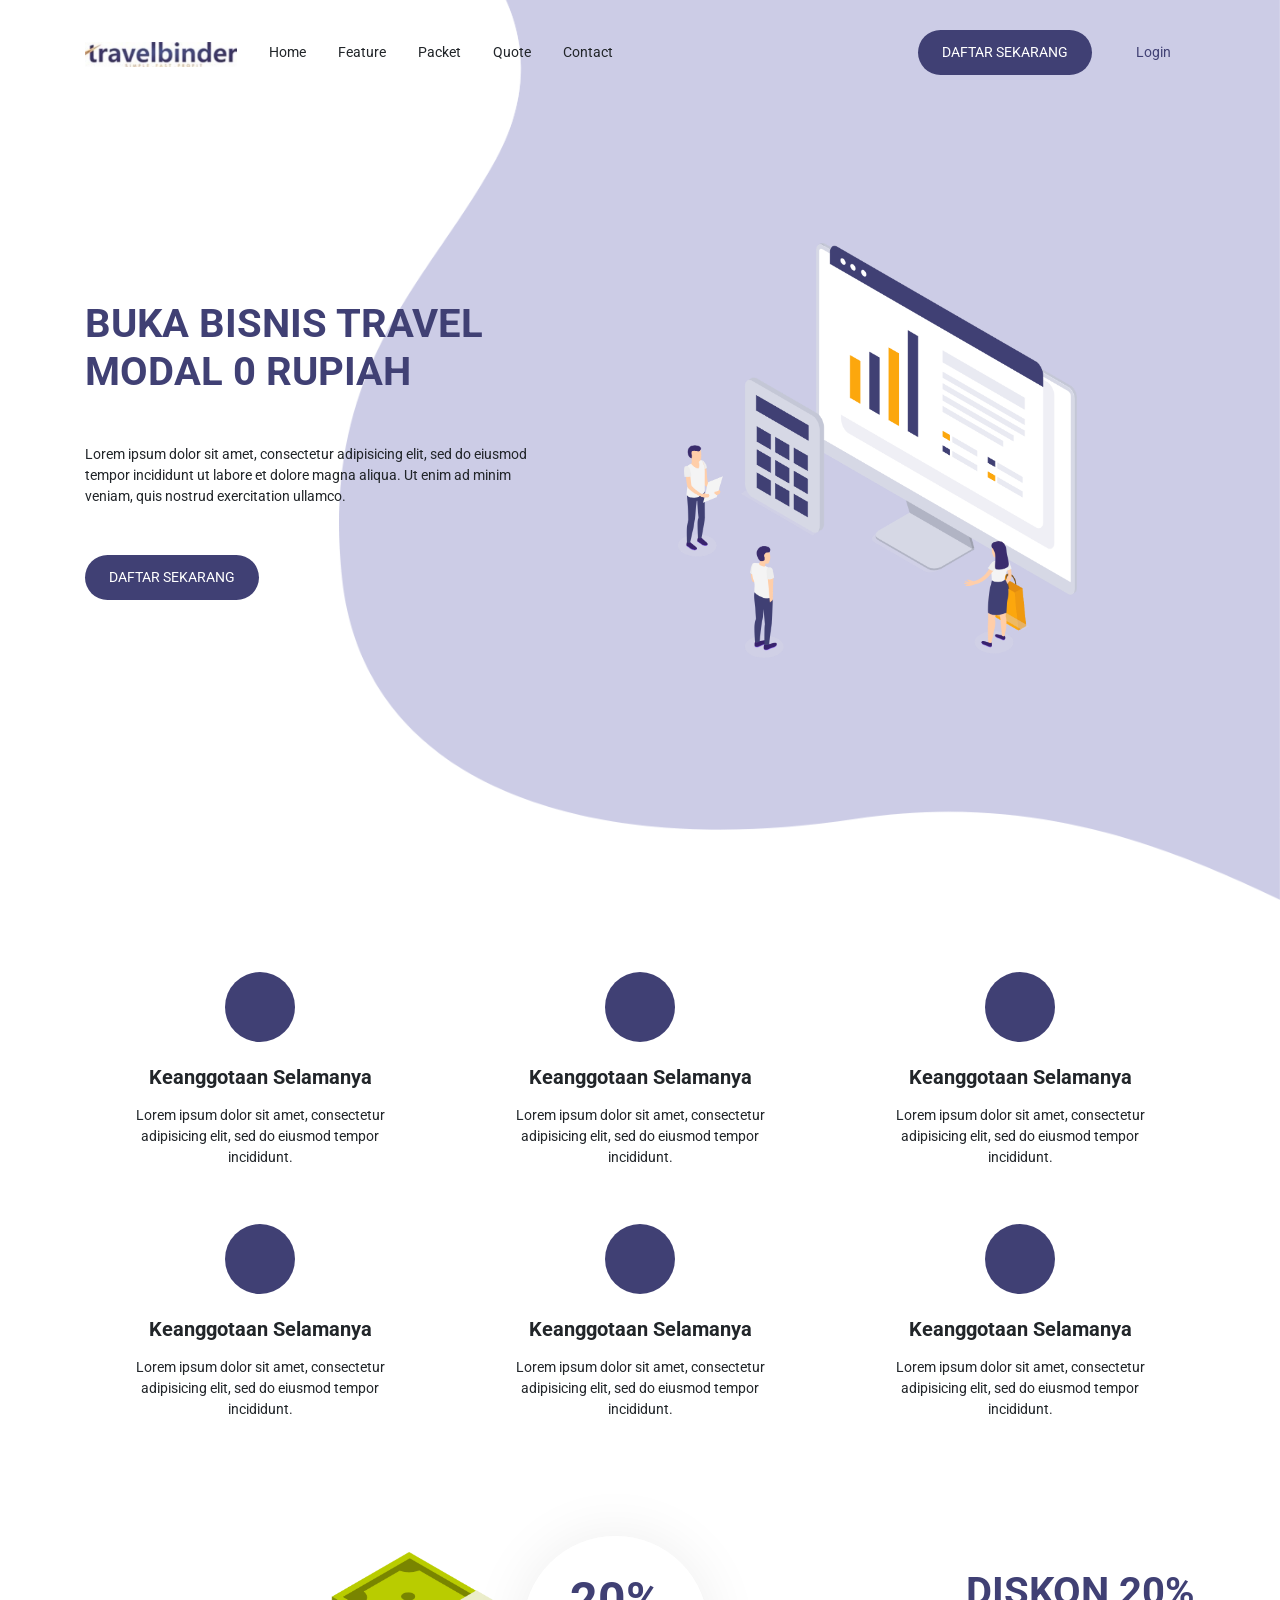
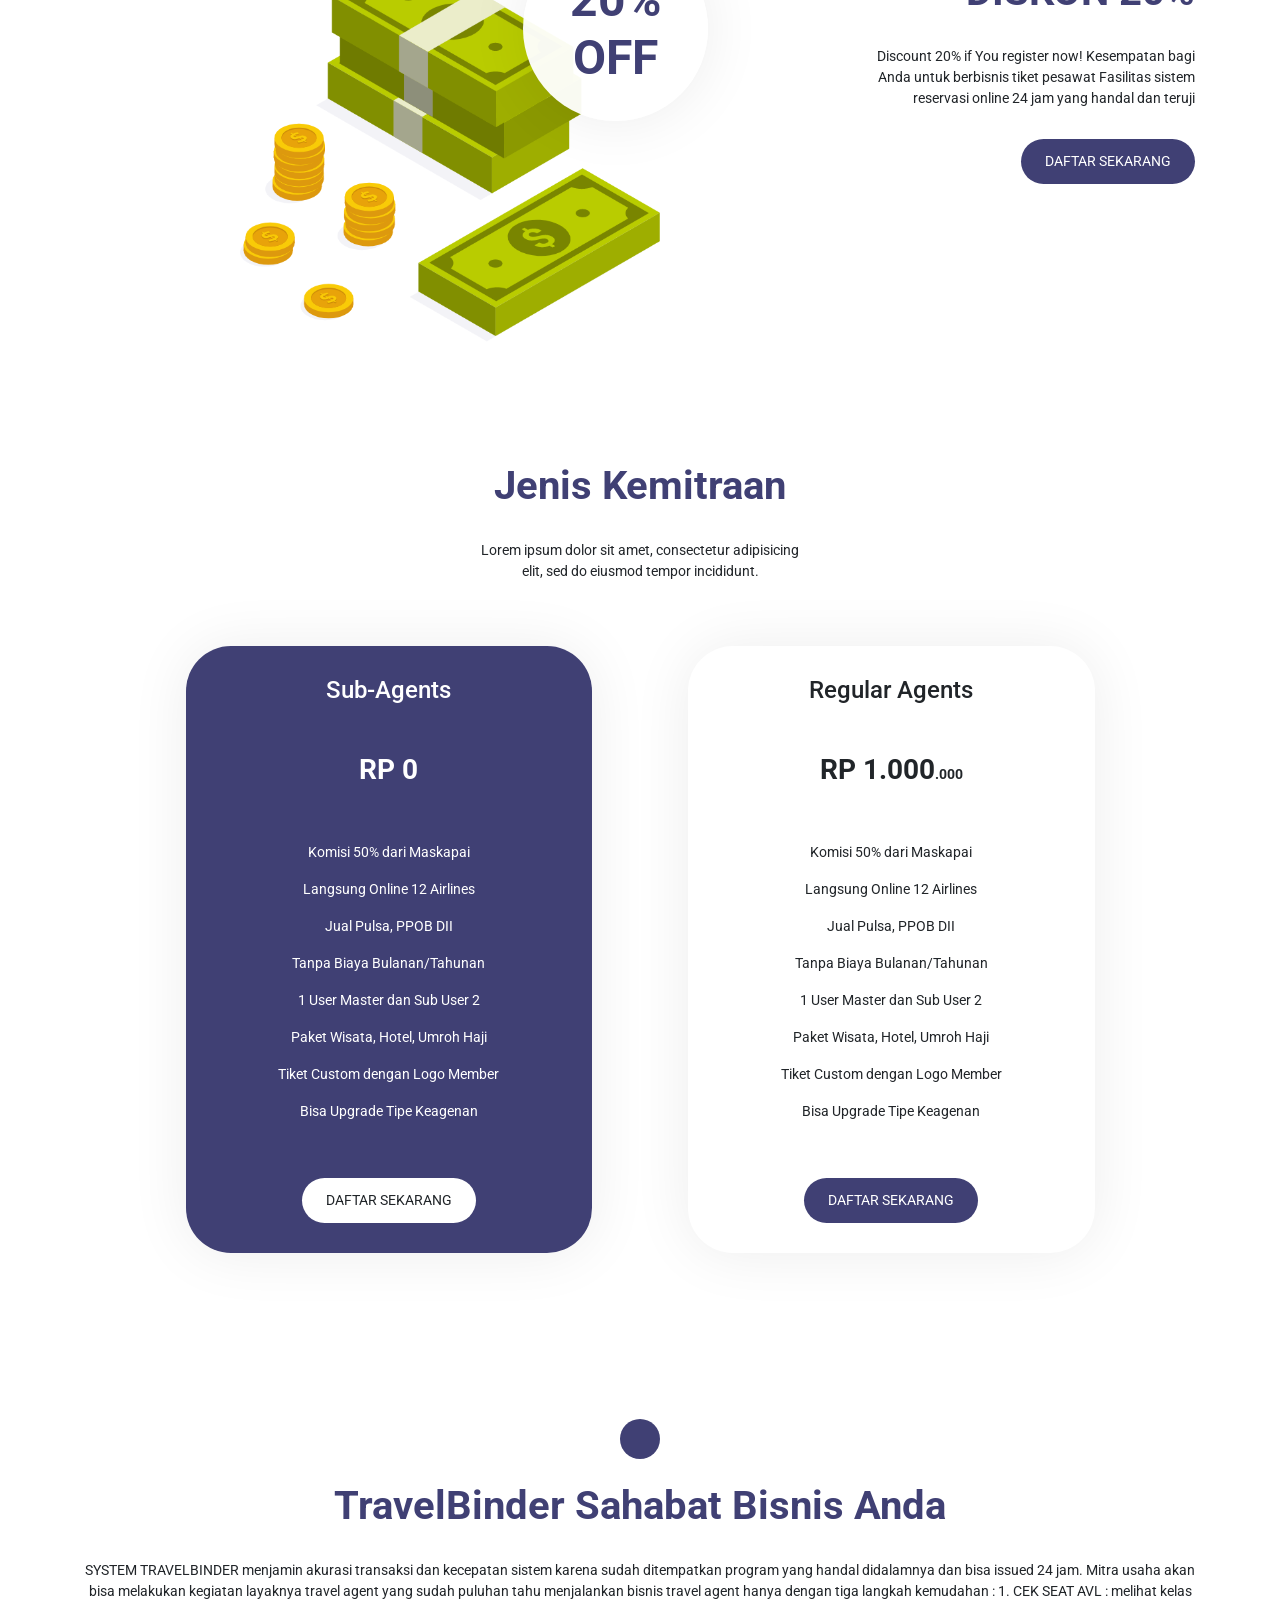
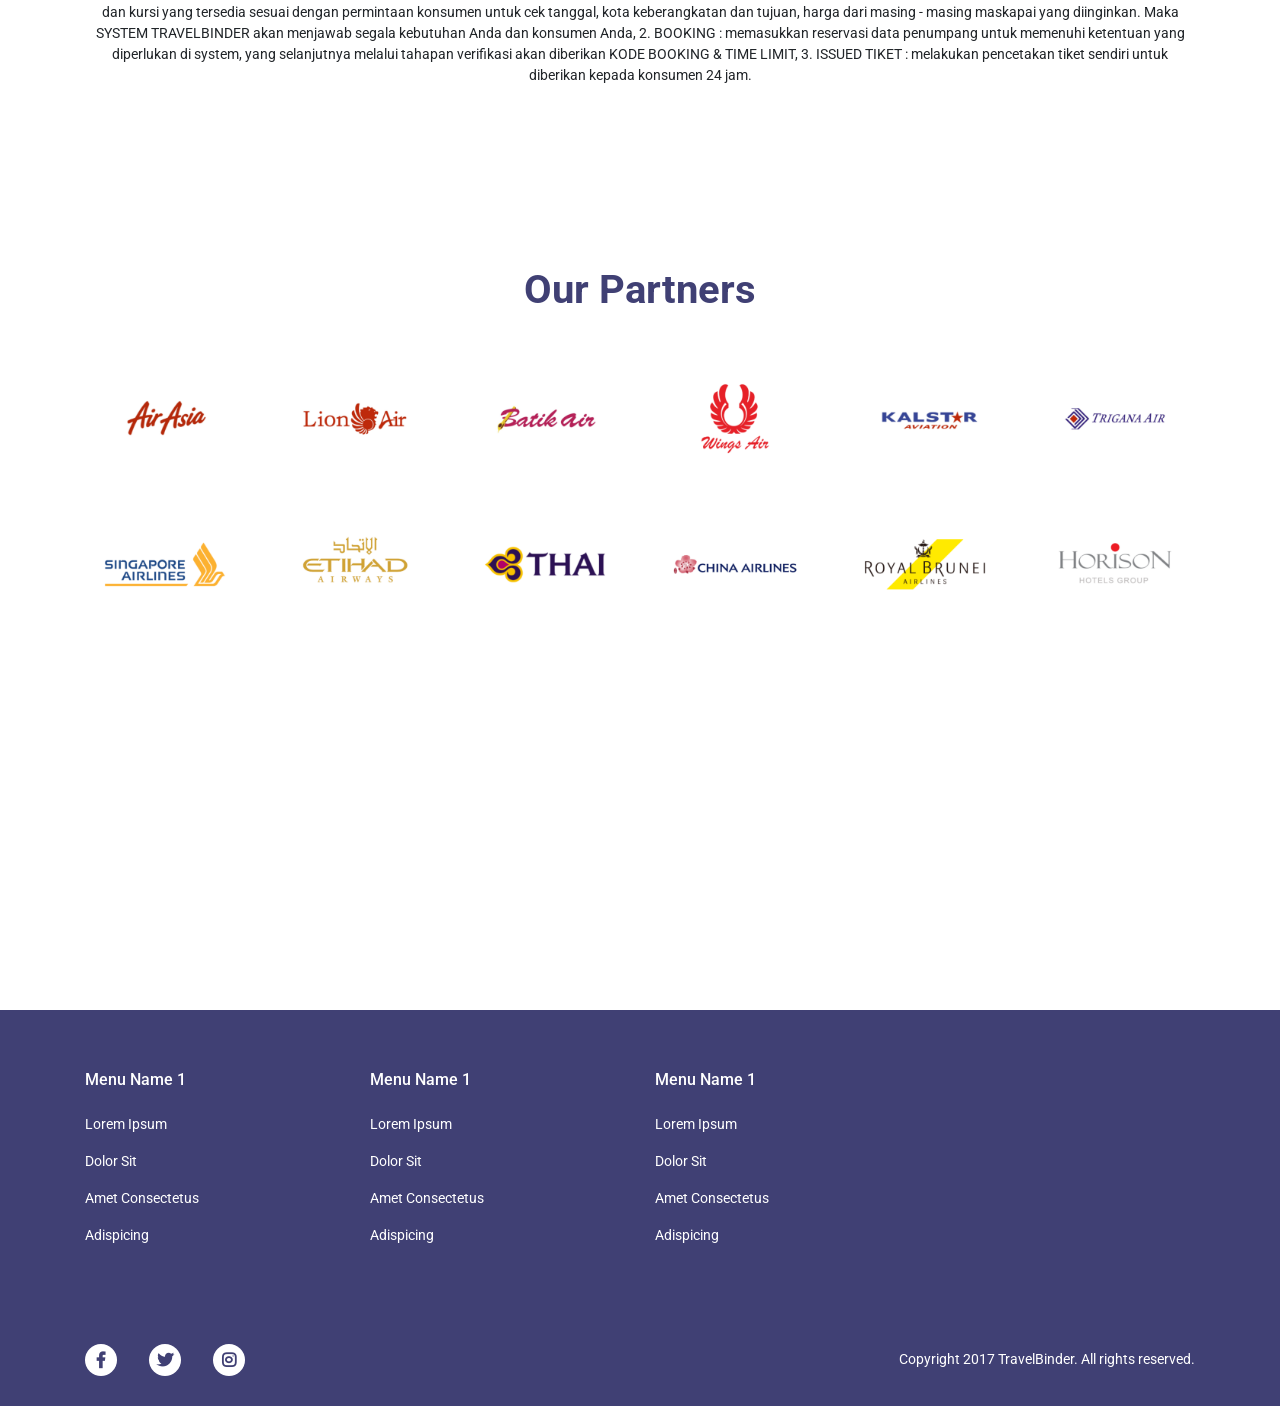
<file: docs/index.html>
<!doctype html>
<html lang="en">
<head>
    <meta charset="UTF-8">
    <meta name="viewport"
          content="width=device-width, user-scalable=no, initial-scale=1.0, maximum-scale=1.0, minimum-scale=1.0">
    <meta http-equiv="X-UA-Compatible" content="ie=edge">
    <title>
    	travelbinder
    </title>

    <link href="https://fonts.googleapis.com/css?family=Roboto:400,700&display=swap" rel="stylesheet">

    <!------ CSS from Library ------>
    <link rel="stylesheet" type="text/css" href="assets/plugins/fontawesome/css/all.min.css">
    <link rel="stylesheet" type="text/css" href="assets/plugins/bootstrap/css/bootstrap.min.css">

    <!------ CSS Default ------>
    <link rel="stylesheet" type="text/css" href="assets/css/style.css">
</head>
<body style="font-family: 'Roboto', sans-serif;">

<!------ Navbar ------>
<nav id="navbar" class="navbar navbar-expand-lg position-absolute w-100 p-30px">
	<div class="container">
		<a href="#" class="navbar-brand h5 font-weight-bold text-primary mb-0">
			<img src="assets/images/logo.png" alt="Logo" height="25">
		</a>
		<ul class="navbar-nav mr-auto">
			<li class="nav-item">
				<a href="#" class="nav-link">
					Home
				</a>
			</li>
			<li class="nav-item">
				<a href="#" class="nav-link">
					Feature
				</a>
			</li>
			<li class="nav-item">
				<a href="#" class="nav-link">
					Packet
				</a>
			</li>
			<li class="nav-item">
				<a href="#" class="nav-link">
					Quote
				</a>
			</li>
			<li class="nav-item">
				<a href="#" class="nav-link">
					Contact
				</a>
			</li>
		</ul>
		<div class="mx-min-2">
			<button class="btn btn-primary mx-2">
				DAFTAR SEKARANG
			</button>
			<button class="btn btn-outline-primary mx-2">
				Login
			</button>
		</div>
	</div>
</nav>

<!------ Hero ------->
<section id="hero" class="d-flex justify-content-center align-items-center vh-100">
	<div class="container">
		<div class="row align-items-center">
			<div class="col-lg-5">
				<div>
					<h1 class="text-primary font-weight-bold mb-5">
						BUKA BISNIS TRAVEL MODAL 0 RUPIAH
					</h1>
					<p class="small mb-5">
						Lorem ipsum dolor sit amet, consectetur adipisicing elit, sed do eiusmod
						tempor incididunt ut labore et dolore magna aliqua. Ut enim ad minim veniam,
						quis nostrud exercitation ullamco.
					</p>
					<button class="btn btn-primary">
						DAFTAR SEKARANG
					</button>
				</div>
			</div>
			<div class="col-lg-7">
				<div class="d-flex justify-content-center">
					<img src="assets/images/hero.png" height="415">
				</div>
			</div>
		</div>
	</div>
</section>

<!------ Services ------>
<section id="services" class="py-60px">
	<div class="container">
		<div class="services-body my-min-3">
			<div class="row">
				<div class="col-lg-4 my-1">
					<div class="services-item text-center py-4 px-5">
						<div class="square bg-primary rounded-circle mb-3"></div>
						<h5 class="font-weight-bold mb-3">
							Keanggotaan Selamanya
						</h5>
						<p class="small mb-0">
							Lorem ipsum dolor sit amet, consectetur adipisicing elit, sed do eiusmod
							tempor incididunt.
						</p>
					</div>
				</div>
				<div class="col-lg-4 my-1">
					<div class="services-item text-center py-4 px-5">
						<div class="square bg-primary rounded-circle mb-3"></div>
						<h5 class="font-weight-bold mb-3">
							Keanggotaan Selamanya
						</h5>
						<p class="small mb-0">
							Lorem ipsum dolor sit amet, consectetur adipisicing elit, sed do eiusmod
							tempor incididunt.
						</p>
					</div>
				</div>
				<div class="col-lg-4 my-1">
					<div class="services-item text-center py-4 px-5">
						<div class="square bg-primary rounded-circle mb-3"></div>
						<h5 class="font-weight-bold mb-3">
							Keanggotaan Selamanya
						</h5>
						<p class="small mb-0">
							Lorem ipsum dolor sit amet, consectetur adipisicing elit, sed do eiusmod
							tempor incididunt.
						</p>
					</div>
				</div>
				<div class="col-lg-4 my-1">
					<div class="services-item text-center py-4 px-5">
						<div class="square bg-primary rounded-circle mb-3"></div>
						<h5 class="font-weight-bold mb-3">
							Keanggotaan Selamanya
						</h5>
						<p class="small mb-0">
							Lorem ipsum dolor sit amet, consectetur adipisicing elit, sed do eiusmod
							tempor incididunt.
						</p>
					</div>
				</div>
				<div class="col-lg-4 my-1">
					<div class="services-item text-center py-4 px-5">
						<div class="square bg-primary rounded-circle mb-3"></div>
						<h5 class="font-weight-bold mb-3">
							Keanggotaan Selamanya
						</h5>
						<p class="small mb-0">
							Lorem ipsum dolor sit amet, consectetur adipisicing elit, sed do eiusmod
							tempor incididunt.
						</p>
					</div>
				</div>
				<div class="col-lg-4 my-1">
					<div class="services-item text-center py-4 px-5">
						<div class="square bg-primary rounded-circle mb-3"></div>
						<h5 class="font-weight-bold mb-3">
							Keanggotaan Selamanya
						</h5>
						<p class="small mb-0">
							Lorem ipsum dolor sit amet, consectetur adipisicing elit, sed do eiusmod
							tempor incididunt.
						</p>
					</div>
				</div>
			</div>
		</div>
	</div>
</section>

<!------ Discount ------>
<section id="discount" class="py-60px">
	<div class="container">
		<div class="row justify-content-end">
			<div class="col-lg-8">
				<div class="d-flex justify-content-center align-items-center">
					<div class="position-relative">
						<img src="assets/images/discount.png" alt="Discount" height="390">
						<div class="square square-lg position-absolute top-0 right-0 flex-column bg-white-transparent text-primary h1 font-weight-bold mt-min-3 mr-min-5 mb-0 shadow rounded-circle">
							<div>20%</div>
							<div>OFF</div>	
						</div>
					</div>
				</div>
			</div>
			<div class="col-lg-4 my-3">
				<div class="text-right">
					<!-- <div class="d-inline-flex mb-30px py-2 px-4 rounded-circle shadow"> -->
						<h1 class="text-primary font-weight-bold mb-30px">
							DISKON 20%
						</h1>
					<!-- </div> -->
					<p class="small mb-30px">
						Discount 20% if You register now!
						Kesempatan bagi Anda untuk berbisnis tiket pesawat 
						Fasilitas sistem reservasi online 24 jam yang handal dan teruji
					</p>
					<button class="btn btn-primary">
						DAFTAR SEKARANG
					</button>
				</div>
			</div>
		</div>
	</div>
</section>

<!------ Partnership Type ------>
<section id="partnership-type" class="py-60px">
	<div class="container">
		<div class="partnership-type-header text-center mb-5">
			<h1 class="text-primary font-weight-bold mb-30px">
				Jenis Kemitraan
			</h1>
			<p class="small col-lg-4 mx-auto">
				Lorem ipsum dolor sit amet, consectetur adipisicing elit, sed do eiusmod
				tempor incididunt. 
			</p>
		</div>
		<div class="partnership-type-body">
			<div class="row justify-content-center mx-min-5">
				<div class="col-lg-5 my-3 px-5">
					<div class="partnership-type-item bg-primary text-white text-center p-30px rounded-45px shadow">
						<h4 class="mb-5">
							Sub-Agents
						</h4>
						<h3 class="font-weight-bold mb-5">
							RP 0
						</h3>
						<ul class="nav flex-column justify-content-center small mb-5">
							<li class="nav-item my-2">
								Komisi 50% dari Maskapai
							</li>
							<li class="nav-item my-2">
								Langsung Online 12 Airlines
							</li>
							<li class="nav-item my-2">
								Jual Pulsa, PPOB DII
							</li>
							<li class="nav-item my-2">
								Tanpa Biaya Bulanan/Tahunan
							</li>
							<li class="nav-item my-2">
								1 User Master dan Sub User 2
							</li>
							<li class="nav-item my-2">
								Paket Wisata, Hotel, Umroh Haji
							</li>	
							<li class="nav-item my-2">
								Tiket Custom dengan Logo Member
							</li>
							<li class="nav-item my-2">
								Bisa Upgrade Tipe Keagenan
							</li>
						</ul>
						<button class="btn btn-light">
							DAFTAR SEKARANG
						</button>
					</div>
				</div>
				<div class="col-lg-5 px-5 my-3">
					<div class="partnership-type-item text-center p-30px rounded-45px shadow">
						<h4 class="mb-5">
							Regular Agents
						</h4>
						<h3 class="font-weight-bold mb-5">
							RP 1.000<span class="small font-weight-bold">.000</span>
						</h3>
						<ul class="nav flex-column justify-content-center small mb-5">
							<li class="nav-item my-2">
								Komisi 50% dari Maskapai
							</li>
							<li class="nav-item my-2">
								Langsung Online 12 Airlines
							</li>
							<li class="nav-item my-2">
								Jual Pulsa, PPOB DII
							</li>
							<li class="nav-item my-2">
								Tanpa Biaya Bulanan/Tahunan
							</li>
							<li class="nav-item my-2">
								1 User Master dan Sub User 2
							</li>
							<li class="nav-item my-2">
								Paket Wisata, Hotel, Umroh Haji
							</li>	
							<li class="nav-item my-2">
								Tiket Custom dengan Logo Member
							</li>
							<li class="nav-item my-2">
								Bisa Upgrade Tipe Keagenan
							</li>
						</ul>
						<button class="btn btn-primary">
							DAFTAR SEKARANG
						</button>
					</div>
				</div>
			</div>
		</div>
	</div>
</section>

<section id="about" class="py-90px">
	<div class="container">
		<div class="about-header text-center mb-30px">
			<div class="square square-sm bg-primary mb-3 rounded-circle">
				
			</div>
			<h1 class="text-primary font-weight-bold mb-0">
				TravelBinder Sahabat Bisnis Anda
			</h1>
		</div>
		<div class="about-body text-center">
			<p class="small mb-0">
				SYSTEM TRAVELBINDER menjamin akurasi transaksi dan kecepatan sistem karena sudah ditempatkan program yang handal didalamnya dan bisa issued 24 jam. Mitra usaha akan bisa melakukan kegiatan layaknya travel agent yang sudah puluhan tahu menjalankan bisnis travel agent hanya dengan tiga langkah kemudahan : 1. CEK SEAT AVL : melihat kelas dan kursi yang tersedia sesuai dengan permintaan konsumen untuk cek tanggal, kota keberangkatan dan tujuan, harga dari masing - masing maskapai yang diinginkan. Maka SYSTEM TRAVELBINDER akan menjawab segala kebutuhan Anda dan konsumen Anda, 2. BOOKING : memasukkan reservasi data penumpang untuk memenuhi ketentuan yang diperlukan di system, yang selanjutnya melalui tahapan verifikasi akan diberikan KODE BOOKING & TIME LIMIT, 3. ISSUED TIKET :  melakukan pencetakan tiket sendiri untuk diberikan kepada konsumen 24 jam.
			</p>
		</div>
	</div>
</section>

<!------ Partners ------>
<section id="partners" class="py-90px">
	<div class="container">
		<div class="partners-header text-center mb-5">
			<h1 class="text-primary font-weight-bold mb-0">
				Our Partners
			</h1>
		</div>
		<div class="partners-body my-min-3">
			<div class="row">
				<div class="col-lg-2">
					<div class="partners-item my-3">
						<img src="assets/images/partner-1.png" alt="Partner 1" class="fit-width" />
					</div>
				</div>
				<div class="col-lg-2">
					<div class="partners-item my-3">
						<img src="assets/images/partner-2.png" alt="Partner 2" class="fit-width" />
					</div>
				</div>
				<div class="col-lg-2">
					<div class="partners-item my-3">
						<img src="assets/images/partner-3.png" alt="Partner 3" class="fit-width" />
					</div>
				</div>
				<div class="col-lg-2">
					<div class="partners-item my-3">
						<img src="assets/images/partner-4.png" alt="Partner 4" class="fit-width" />
					</div>
				</div>
				<div class="col-lg-2">
					<div class="partners-item my-3">
						<img src="assets/images/partner-5.png" alt="Partner 5" class="fit-width" />
					</div>
				</div>
				<div class="col-lg-2">
					<div class="partners-item my-3">
						<img src="assets/images/partner-6.png" alt="Partner 6" class="fit-width" />
					</div>
				</div>
				<div class="col-lg-2">
					<div class="partners-item my-3">
						<img src="assets/images/partner-7.png" alt="Partner 7" class="fit-width" />
					</div>
				</div>
				<div class="col-lg-2">
					<div class="partners-item my-3">
						<img src="assets/images/partner-8.png" alt="Partner 8" class="fit-width" />
					</div>
				</div>
				<div class="col-lg-2">
					<div class="partners-item my-3">
						<img src="assets/images/partner-9.png" alt="Partner 9" class="fit-width" />
					</div>
				</div>
				<div class="col-lg-2">
					<div class="partners-item my-3">
						<img src="assets/images/partner-10.png" alt="Partner 10" class="fit-width" />
					</div>
				</div>
				<div class="col-lg-2">
					<div class="partners-item my-3">
						<img src="assets/images/partner-11.png" alt="Partner 11" class="fit-width" />
					</div>
				</div>
				<div class="col-lg-2">
					<div class="partners-item my-3">
						<img src="assets/images/partner-12.png" alt="Partner 12" class="fit-width" />
					</div>
				</div>
			</div>
		</div>
	</div>
</section>

<!------ Map ------>
<section id="map" class="mb-min-2">
	<iframe src="https://www.google.com/maps/embed?pb=!1m18!1m12!1m3!1d63245.983635738805!2d110.33982520767398!3d-7.803163972482213!2m3!1f0!2f0!3f0!3m2!1i1024!2i768!4f13.1!3m3!1m2!1s0x2e7a5787bd5b6bc5%3A0x21723fd4d3684f71!2sYogyakarta%2C%20Kota%20Yogyakarta%2C%20Daerah%20Istimewa%20Yogyakarta!5e0!3m2!1sid!2sid!4v1568202247684!5m2!1sid!2sid" width="100%" height="300" frameborder="0" style="border:0;" allowfullscreen=""></iframe>
</section>

<!------ Footer ------>
<footer id="footer" class="bg-primary text-white">
	<div class="container">
		<div class="footer-top py-60px">
			<div class="row">
				<div class="col-lg-3">
					<div class="footer-links">
						<h6 class="mb-3">
							Menu Name 1
						</h6>
						<ul class="nav flex-column small">
							<li class="nav-item">
								<a href="#" class="nav-link">
									Lorem Ipsum
								</a>
							</li>
							<li class="nav-item">
								<a href="#" class="nav-link">
									Dolor Sit
								</a>
							</li>
							<li class="nav-item">
								<a href="#" class="nav-link">
									Amet Consectetus
								</a>
							</li>
							<li class="nav-item">
								<a href="#" class="nav-link">
									Adispicing
								</a>
							</li>
						</ul>
					</div>
				</div>
				<div class="col-lg-3">
					<div class="footer-links">
						<h6 class="mb-3">
							Menu Name 1
						</h6>
						<ul class="nav flex-column small">
							<li class="nav-item">
								<a href="#" class="nav-link">
									Lorem Ipsum
								</a>
							</li>
							<li class="nav-item">
								<a href="#" class="nav-link">
									Dolor Sit
								</a>
							</li>
							<li class="nav-item">
								<a href="#" class="nav-link">
									Amet Consectetus
								</a>
							</li>
							<li class="nav-item">
								<a href="#" class="nav-link">
									Adispicing
								</a>
							</li>
						</ul>
					</div>
				</div>
				<div class="col-lg-3">
					<div class="footer-links">
						<h6 class="mb-3">
							Menu Name 1
						</h6>
						<ul class="nav flex-column small">
							<li class="nav-item">
								<a href="#" class="nav-link">
									Lorem Ipsum
								</a>
							</li>
							<li class="nav-item">
								<a href="#" class="nav-link">
									Dolor Sit
								</a>
							</li>
							<li class="nav-item">
								<a href="#" class="nav-link">
									Amet Consectetus
								</a>
							</li>
							<li class="nav-item">
								<a href="#" class="nav-link">
									Adispicing
								</a>
							</li>
						</ul>
					</div>
				</div>
			</div>
		</div>
		<div class="footer-bottom d-flex align-items-center py-30px">	
			<div class="footer-social-media m-min-3">
				<ul class="nav">
					<li class="nav-item">
						<a class="nav-link">
							<i class="fab fa-facebook-f"></i>
						</a>
					</li>
					<li class="nav-item">
						<a class="nav-link">
							<i class="fab fa-twitter"></i>
						</a>
					</li>
					<li class="nav-item">
						<a class="nav-link">
							<i class="fab fa-instagram"></i>
						</a>
					</li>
				</ul>
			</div>
			<div class="footer-copyright ml-auto">
				<p class="small mb-0">
					Copyright 2017 TravelBinder. All rights reserved.
				</p>
			</div>
		</div>
	</div>
</footer>


<!------ JS Default ------>
<script src="assets/js/script.js"></script>

</body>
</html>
</file>
<file: docs/assets/css/style.css>
/* ------ Custom and Redefined Style ------ */
/* --- Position --- */
.top-0 { top: 0; }
.right-0 { right: 0; }

/* --- Typography --- */
.h1 { font-size: 48px; }
.small { font-size: 14px; }

/* --- Text --- */
.text-primary { color: #404074 !important; }

/* --- Background --- */
.bg-primary { background: #404074 !important; }
.bg-white-transparent { background: rgba(255,255,255,0.95); }

/* --- Spacing --- */
.m-min-1 { margin: -0.25rem; }
.my-min-1 { margin-top: -0.25rem; margin-bottom: -0.25rem; }
.mx-min-1 { margin-left: -0.25rem; margin-right: -0.25rem; }
.mt-min-1 { margin-top: -0.25rem; }
.mb-min-1 { margin-bottom: -0.25rem; }
.ml-min-1 { margin-left: -0.25rem; }
.mr-min-1 { margin-right: -0.25rem; }
.m-min-2 { margin: -0.5rem; }
.my-min-2 { margin-top: -0.5rem; margin-bottom: -0.5rem; }
.mx-min-2 { margin-left: -0.5rem; margin-right: -0.5rem; }
.mt-min-2 { margin-top: -0.5rem; }
.mb-min-2 { margin-bottom: -0.5rem; }
.ml-min-2 { margin-left: -0.5rem; }
.mr-min-2 { margin-right: -0.5rem; }
.m-min-3 { margin: -1rem; }
.my-min-3 { margin-top: -1rem; margin-bottom: -1rem; }
.mx-min-3 { margin-left: -1rem; margin-right: -1rem }
.mt-min-3 { margin-top: -1rem; }
.mb-min-3 { margin-bottom: -1rem; }
.ml-min-3 { margin-left: -1rem; }
.mr-min-3 { margin-right: -1rem; }
.m-min-4 { margin: -1.5rem; }
.my-min-4 { margin-top: -1.5rem; margin-bottom: -1.5rem; }
.mx-min-4 { margin-left: -1.5rem; margin-right: -1.5rem; }
.mt-min-4 { margin-top: -1.5rem; }
.mb-min-4 { margin-bottom: -1.5rem; }
.ml-min-4 { margin-left: -1.5rem; }
.mr-min-4 { margin-right: -1.5rem; }
.m-min-5 { margin: -3rem; }
.my-min-5 { margin-top: -3rem; margin-bottom: -3rem; }
.mx-min-5 { margin-left: -3rem; margin-right: -3rem; }
.mt-min-5 { margin-top: -3rem; }
.mb-min-5 { margin-bottom: -3rem; }
.ml-min-5 { margin-left: -3rem; }
.mr-min-5 { margin-right: -3rem; }

/* - Pixel Spacing - */
/* m */
.mb-60px { margin-bottom: 60px; }
.mb-30px { margin-bottom: 30px; }

/* p */
.p-30px { padding: 30px; }
.py-30px { padding-top: 30px; padding-bottom: 30px; }
.py-60px { padding-top: 60px; padding-bottom: 60px; }
.py-90px { padding-top: 90px; padding-bottom: 90px; }

/* Rounding */
.rounded-45px { border-radius: 45px; }

.rounded-1 { border-radius: 1rem !important; }
.rounded-top-1 { border-top-left-radius: 1rem !important; border-top-right-radius: 1rem !important; }
.rounded-bottom-1 { border-bottom-left-radius: 1rem !important; border-bottom-right-radius: 1rem !important; }
.rounded-2 { border-radius: 0.5rem !important; }
.rounded-top-2 { border-top-left-radius: 0.5rem !important; border-top-right-radius: 0.5rem !important; }
.rounded-bottom-2 { border-bottom-left-radius: 0.5rem !important; border-bottom-right-radius: 0.5rem !important; }
.rounded-3 { border-radius: 0.25rem !important; }
.rounded-top-3 { border-top-left-radius: 0.25rem !important; border-top-right-radius: 0.25rem !important; }
.rounded-bottom-3 { border-bottom-left-radius: 0.25rem !important; border-bottom-right-radius: 0.25rem !important; }
.rounded-circle { border-radius: 1000px !important; }

/* --- Shadow --- */
.shadow { box-shadow: 0 1px 60px rgba(0,0,0,0.075) !important; }

/* --- Button --- */
.btn {
	font-size: 14px;
	/*font-weight: bold;*/
	padding: 0.75rem 1.5rem;

	border: none;
	border-radius: 1000px;
}

.btn-primary { background: #404074 !important; }
.btn-light { background: #fff; }

.btn-outline-primary { color: #404074; }
.btn-outline-primary:hover { background: #404074; }

/* --- Square --- */
.square {
	display: inline-flex;
	justify-content: center;
	align-items: center;
	width: 70px;
	height: 70px;
}

.square-lg { width: 185px; height: 185px; }
.square-sm { width: 40px; height: 40px; }

/* ------ Fit ------ */
.fit-width { width: 100%; height: auto; }

/* ------ Navbar ------ */
#navbar { z-index: 1; }
#navbar .navbar-nav .nav-item .nav-link {
	color: #212529;
	font-size: 14px;
	/*font-weight: bold;*/
	padding: 0.75rem 1rem;
}

#navbar .navbar-nav .nav-item .nav-link:hover {
	color: #404074;
}

/* ------ Hero ------ */
#hero {
	background-image: url('../images/hero-bg.png'); 
	background-size: auto 100%;
	background-repeat: no-repeat;
	background-position: right;
}

/* ------ Footer ------ */
#footer .footer-links .nav .nav-item .nav-link {
	color: #fff;
	padding: 0.5rem 0;
}

#footer .footer-social-media .nav .nav-item .nav-link {
	display: flex;
	justify-content: center;
	align-items: center;
	color: #404074;
	font-weight: bold;
	background: #fff;
	width: 32px;
	height: 32px;
	margin: 1rem;
	border-radius: 1000px;
}
</file>
<file: docs/assets/plugins/fontawesome/css/all.min.css>
/*!
 * Font Awesome Free 5.2.0 by @fontawesome - https://fontawesome.com
 * License - https://fontawesome.com/license (Icons: CC BY 4.0, Fonts: SIL OFL 1.1, Code: MIT License)
 */
.fa,.fab,.fal,.far,.fas{-moz-osx-font-smoothing:grayscale;-webkit-font-smoothing:antialiased;display:inline-block;font-style:normal;font-variant:normal;text-rendering:auto;line-height:1}.fa-lg{font-size:1.33333em;line-height:.75em;vertical-align:-.0667em}.fa-xs{font-size:.75em}.fa-sm{font-size:.875em}.fa-1x{font-size:1em}.fa-2x{font-size:2em}.fa-3x{font-size:3em}.fa-4x{font-size:4em}.fa-5x{font-size:5em}.fa-6x{font-size:6em}.fa-7x{font-size:7em}.fa-8x{font-size:8em}.fa-9x{font-size:9em}.fa-10x{font-size:10em}.fa-fw{text-align:center;width:1.25em}.fa-ul{list-style-type:none;margin-left:2.5em;padding-left:0}.fa-ul>li{position:relative}.fa-li{left:-2em;position:absolute;text-align:center;width:2em;line-height:inherit}.fa-border{border:.08em solid #eee;border-radius:.1em;padding:.2em .25em .15em}.fa-pull-left{float:left}.fa-pull-right{float:right}.fa.fa-pull-left,.fab.fa-pull-left,.fal.fa-pull-left,.far.fa-pull-left,.fas.fa-pull-left{margin-right:.3em}.fa.fa-pull-right,.fab.fa-pull-right,.fal.fa-pull-right,.far.fa-pull-right,.fas.fa-pull-right{margin-left:.3em}.fa-spin{animation:a 2s infinite linear}.fa-pulse{animation:a 1s infinite steps(8)}@keyframes a{0%{transform:rotate(0deg)}to{transform:rotate(1turn)}}.fa-rotate-90{-ms-filter:"progid:DXImageTransform.Microsoft.BasicImage(rotation=1)";transform:rotate(90deg)}.fa-rotate-180{-ms-filter:"progid:DXImageTransform.Microsoft.BasicImage(rotation=2)";transform:rotate(180deg)}.fa-rotate-270{-ms-filter:"progid:DXImageTransform.Microsoft.BasicImage(rotation=3)";transform:rotate(270deg)}.fa-flip-horizontal{-ms-filter:"progid:DXImageTransform.Microsoft.BasicImage(rotation=0, mirror=1)";transform:scaleX(-1)}.fa-flip-vertical{transform:scaleY(-1)}.fa-flip-horizontal.fa-flip-vertical,.fa-flip-vertical{-ms-filter:"progid:DXImageTransform.Microsoft.BasicImage(rotation=2, mirror=1)"}.fa-flip-horizontal.fa-flip-vertical{transform:scale(-1)}:root .fa-flip-horizontal,:root .fa-flip-vertical,:root .fa-rotate-90,:root .fa-rotate-180,:root .fa-rotate-270{-webkit-filter:none;filter:none}.fa-stack{display:inline-block;height:2em;line-height:2em;position:relative;vertical-align:middle;width:2em}.fa-stack-1x,.fa-stack-2x{left:0;position:absolute;text-align:center;width:100%}.fa-stack-1x{line-height:inherit}.fa-stack-2x{font-size:2em}.fa-inverse{color:#fff}.fa-500px:before{content:"\f26e"}.fa-accessible-icon:before{content:"\f368"}.fa-accusoft:before{content:"\f369"}.fa-address-book:before{content:"\f2b9"}.fa-address-card:before{content:"\f2bb"}.fa-adjust:before{content:"\f042"}.fa-adn:before{content:"\f170"}.fa-adversal:before{content:"\f36a"}.fa-affiliatetheme:before{content:"\f36b"}.fa-air-freshener:before{content:"\f5d0"}.fa-algolia:before{content:"\f36c"}.fa-align-center:before{content:"\f037"}.fa-align-justify:before{content:"\f039"}.fa-align-left:before{content:"\f036"}.fa-align-right:before{content:"\f038"}.fa-allergies:before{content:"\f461"}.fa-amazon:before{content:"\f270"}.fa-amazon-pay:before{content:"\f42c"}.fa-ambulance:before{content:"\f0f9"}.fa-american-sign-language-interpreting:before{content:"\f2a3"}.fa-amilia:before{content:"\f36d"}.fa-anchor:before{content:"\f13d"}.fa-android:before{content:"\f17b"}.fa-angellist:before{content:"\f209"}.fa-angle-double-down:before{content:"\f103"}.fa-angle-double-left:before{content:"\f100"}.fa-angle-double-right:before{content:"\f101"}.fa-angle-double-up:before{content:"\f102"}.fa-angle-down:before{content:"\f107"}.fa-angle-left:before{content:"\f104"}.fa-angle-right:before{content:"\f105"}.fa-angle-up:before{content:"\f106"}.fa-angry:before{content:"\f556"}.fa-angrycreative:before{content:"\f36e"}.fa-angular:before{content:"\f420"}.fa-app-store:before{content:"\f36f"}.fa-app-store-ios:before{content:"\f370"}.fa-apper:before{content:"\f371"}.fa-apple:before{content:"\f179"}.fa-apple-alt:before{content:"\f5d1"}.fa-apple-pay:before{content:"\f415"}.fa-archive:before{content:"\f187"}.fa-archway:before{content:"\f557"}.fa-arrow-alt-circle-down:before{content:"\f358"}.fa-arrow-alt-circle-left:before{content:"\f359"}.fa-arrow-alt-circle-right:before{content:"\f35a"}.fa-arrow-alt-circle-up:before{content:"\f35b"}.fa-arrow-circle-down:before{content:"\f0ab"}.fa-arrow-circle-left:before{content:"\f0a8"}.fa-arrow-circle-right:before{content:"\f0a9"}.fa-arrow-circle-up:before{content:"\f0aa"}.fa-arrow-down:before{content:"\f063"}.fa-arrow-left:before{content:"\f060"}.fa-arrow-right:before{content:"\f061"}.fa-arrow-up:before{content:"\f062"}.fa-arrows-alt:before{content:"\f0b2"}.fa-arrows-alt-h:before{content:"\f337"}.fa-arrows-alt-v:before{content:"\f338"}.fa-assistive-listening-systems:before{content:"\f2a2"}.fa-asterisk:before{content:"\f069"}.fa-asymmetrik:before{content:"\f372"}.fa-at:before{content:"\f1fa"}.fa-atlas:before{content:"\f558"}.fa-atom:before{content:"\f5d2"}.fa-audible:before{content:"\f373"}.fa-audio-description:before{content:"\f29e"}.fa-autoprefixer:before{content:"\f41c"}.fa-avianex:before{content:"\f374"}.fa-aviato:before{content:"\f421"}.fa-award:before{content:"\f559"}.fa-aws:before{content:"\f375"}.fa-backspace:before{content:"\f55a"}.fa-backward:before{content:"\f04a"}.fa-balance-scale:before{content:"\f24e"}.fa-ban:before{content:"\f05e"}.fa-band-aid:before{content:"\f462"}.fa-bandcamp:before{content:"\f2d5"}.fa-barcode:before{content:"\f02a"}.fa-bars:before{content:"\f0c9"}.fa-baseball-ball:before{content:"\f433"}.fa-basketball-ball:before{content:"\f434"}.fa-bath:before{content:"\f2cd"}.fa-battery-empty:before{content:"\f244"}.fa-battery-full:before{content:"\f240"}.fa-battery-half:before{content:"\f242"}.fa-battery-quarter:before{content:"\f243"}.fa-battery-three-quarters:before{content:"\f241"}.fa-bed:before{content:"\f236"}.fa-beer:before{content:"\f0fc"}.fa-behance:before{content:"\f1b4"}.fa-behance-square:before{content:"\f1b5"}.fa-bell:before{content:"\f0f3"}.fa-bell-slash:before{content:"\f1f6"}.fa-bezier-curve:before{content:"\f55b"}.fa-bicycle:before{content:"\f206"}.fa-bimobject:before{content:"\f378"}.fa-binoculars:before{content:"\f1e5"}.fa-birthday-cake:before{content:"\f1fd"}.fa-bitbucket:before{content:"\f171"}.fa-bitcoin:before{content:"\f379"}.fa-bity:before{content:"\f37a"}.fa-black-tie:before{content:"\f27e"}.fa-blackberry:before{content:"\f37b"}.fa-blender:before{content:"\f517"}.fa-blind:before{content:"\f29d"}.fa-blogger:before{content:"\f37c"}.fa-blogger-b:before{content:"\f37d"}.fa-bluetooth:before{content:"\f293"}.fa-bluetooth-b:before{content:"\f294"}.fa-bold:before{content:"\f032"}.fa-bolt:before{content:"\f0e7"}.fa-bomb:before{content:"\f1e2"}.fa-bone:before{content:"\f5d7"}.fa-bong:before{content:"\f55c"}.fa-book:before{content:"\f02d"}.fa-book-open:before{content:"\f518"}.fa-book-reader:before{content:"\f5da"}.fa-bookmark:before{content:"\f02e"}.fa-bowling-ball:before{content:"\f436"}.fa-box:before{content:"\f466"}.fa-box-open:before{content:"\f49e"}.fa-boxes:before{content:"\f468"}.fa-braille:before{content:"\f2a1"}.fa-brain:before{content:"\f5dc"}.fa-briefcase:before{content:"\f0b1"}.fa-briefcase-medical:before{content:"\f469"}.fa-broadcast-tower:before{content:"\f519"}.fa-broom:before{content:"\f51a"}.fa-brush:before{content:"\f55d"}.fa-btc:before{content:"\f15a"}.fa-bug:before{content:"\f188"}.fa-building:before{content:"\f1ad"}.fa-bullhorn:before{content:"\f0a1"}.fa-bullseye:before{content:"\f140"}.fa-burn:before{content:"\f46a"}.fa-buromobelexperte:before{content:"\f37f"}.fa-bus:before{content:"\f207"}.fa-bus-alt:before{content:"\f55e"}.fa-buysellads:before{content:"\f20d"}.fa-calculator:before{content:"\f1ec"}.fa-calendar:before{content:"\f133"}.fa-calendar-alt:before{content:"\f073"}.fa-calendar-check:before{content:"\f274"}.fa-calendar-minus:before{content:"\f272"}.fa-calendar-plus:before{content:"\f271"}.fa-calendar-times:before{content:"\f273"}.fa-camera:before{content:"\f030"}.fa-camera-retro:before{content:"\f083"}.fa-cannabis:before{content:"\f55f"}.fa-capsules:before{content:"\f46b"}.fa-car:before{content:"\f1b9"}.fa-car-alt:before{content:"\f5de"}.fa-car-battery:before{content:"\f5df"}.fa-car-crash:before{content:"\f5e1"}.fa-car-side:before{content:"\f5e4"}.fa-caret-down:before{content:"\f0d7"}.fa-caret-left:before{content:"\f0d9"}.fa-caret-right:before{content:"\f0da"}.fa-caret-square-down:before{content:"\f150"}.fa-caret-square-left:before{content:"\f191"}.fa-caret-square-right:before{content:"\f152"}.fa-caret-square-up:before{content:"\f151"}.fa-caret-up:before{content:"\f0d8"}.fa-cart-arrow-down:before{content:"\f218"}.fa-cart-plus:before{content:"\f217"}.fa-cc-amazon-pay:before{content:"\f42d"}.fa-cc-amex:before{content:"\f1f3"}.fa-cc-apple-pay:before{content:"\f416"}.fa-cc-diners-club:before{content:"\f24c"}.fa-cc-discover:before{content:"\f1f2"}.fa-cc-jcb:before{content:"\f24b"}.fa-cc-mastercard:before{content:"\f1f1"}.fa-cc-paypal:before{content:"\f1f4"}.fa-cc-stripe:before{content:"\f1f5"}.fa-cc-visa:before{content:"\f1f0"}.fa-centercode:before{content:"\f380"}.fa-certificate:before{content:"\f0a3"}.fa-chalkboard:before{content:"\f51b"}.fa-chalkboard-teacher:before{content:"\f51c"}.fa-charging-station:before{content:"\f5e7"}.fa-chart-area:before{content:"\f1fe"}.fa-chart-bar:before{content:"\f080"}.fa-chart-line:before{content:"\f201"}.fa-chart-pie:before{content:"\f200"}.fa-check:before{content:"\f00c"}.fa-check-circle:before{content:"\f058"}.fa-check-double:before{content:"\f560"}.fa-check-square:before{content:"\f14a"}.fa-chess:before{content:"\f439"}.fa-chess-bishop:before{content:"\f43a"}.fa-chess-board:before{content:"\f43c"}.fa-chess-king:before{content:"\f43f"}.fa-chess-knight:before{content:"\f441"}.fa-chess-pawn:before{content:"\f443"}.fa-chess-queen:before{content:"\f445"}.fa-chess-rook:before{content:"\f447"}.fa-chevron-circle-down:before{content:"\f13a"}.fa-chevron-circle-left:before{content:"\f137"}.fa-chevron-circle-right:before{content:"\f138"}.fa-chevron-circle-up:before{content:"\f139"}.fa-chevron-down:before{content:"\f078"}.fa-chevron-left:before{content:"\f053"}.fa-chevron-right:before{content:"\f054"}.fa-chevron-up:before{content:"\f077"}.fa-child:before{content:"\f1ae"}.fa-chrome:before{content:"\f268"}.fa-church:before{content:"\f51d"}.fa-circle:before{content:"\f111"}.fa-circle-notch:before{content:"\f1ce"}.fa-clipboard:before{content:"\f328"}.fa-clipboard-check:before{content:"\f46c"}.fa-clipboard-list:before{content:"\f46d"}.fa-clock:before{content:"\f017"}.fa-clone:before{content:"\f24d"}.fa-closed-captioning:before{content:"\f20a"}.fa-cloud:before{content:"\f0c2"}.fa-cloud-download-alt:before{content:"\f381"}.fa-cloud-upload-alt:before{content:"\f382"}.fa-cloudscale:before{content:"\f383"}.fa-cloudsmith:before{content:"\f384"}.fa-cloudversify:before{content:"\f385"}.fa-cocktail:before{content:"\f561"}.fa-code:before{content:"\f121"}.fa-code-branch:before{content:"\f126"}.fa-codepen:before{content:"\f1cb"}.fa-codiepie:before{content:"\f284"}.fa-coffee:before{content:"\f0f4"}.fa-cog:before{content:"\f013"}.fa-cogs:before{content:"\f085"}.fa-coins:before{content:"\f51e"}.fa-columns:before{content:"\f0db"}.fa-comment:before{content:"\f075"}.fa-comment-alt:before{content:"\f27a"}.fa-comment-dots:before{content:"\f4ad"}.fa-comment-slash:before{content:"\f4b3"}.fa-comments:before{content:"\f086"}.fa-compact-disc:before{content:"\f51f"}.fa-compass:before{content:"\f14e"}.fa-compress:before{content:"\f066"}.fa-concierge-bell:before{content:"\f562"}.fa-connectdevelop:before{content:"\f20e"}.fa-contao:before{content:"\f26d"}.fa-cookie:before{content:"\f563"}.fa-cookie-bite:before{content:"\f564"}.fa-copy:before{content:"\f0c5"}.fa-copyright:before{content:"\f1f9"}.fa-couch:before{content:"\f4b8"}.fa-cpanel:before{content:"\f388"}.fa-creative-commons:before{content:"\f25e"}.fa-creative-commons-by:before{content:"\f4e7"}.fa-creative-commons-nc:before{content:"\f4e8"}.fa-creative-commons-nc-eu:before{content:"\f4e9"}.fa-creative-commons-nc-jp:before{content:"\f4ea"}.fa-creative-commons-nd:before{content:"\f4eb"}.fa-creative-commons-pd:before{content:"\f4ec"}.fa-creative-commons-pd-alt:before{content:"\f4ed"}.fa-creative-commons-remix:before{content:"\f4ee"}.fa-creative-commons-sa:before{content:"\f4ef"}.fa-creative-commons-sampling:before{content:"\f4f0"}.fa-creative-commons-sampling-plus:before{content:"\f4f1"}.fa-creative-commons-share:before{content:"\f4f2"}.fa-credit-card:before{content:"\f09d"}.fa-crop:before{content:"\f125"}.fa-crop-alt:before{content:"\f565"}.fa-crosshairs:before{content:"\f05b"}.fa-crow:before{content:"\f520"}.fa-crown:before{content:"\f521"}.fa-css3:before{content:"\f13c"}.fa-css3-alt:before{content:"\f38b"}.fa-cube:before{content:"\f1b2"}.fa-cubes:before{content:"\f1b3"}.fa-cut:before{content:"\f0c4"}.fa-cuttlefish:before{content:"\f38c"}.fa-d-and-d:before{content:"\f38d"}.fa-dashcube:before{content:"\f210"}.fa-database:before{content:"\f1c0"}.fa-deaf:before{content:"\f2a4"}.fa-delicious:before{content:"\f1a5"}.fa-deploydog:before{content:"\f38e"}.fa-deskpro:before{content:"\f38f"}.fa-desktop:before{content:"\f108"}.fa-deviantart:before{content:"\f1bd"}.fa-diagnoses:before{content:"\f470"}.fa-dice:before{content:"\f522"}.fa-dice-five:before{content:"\f523"}.fa-dice-four:before{content:"\f524"}.fa-dice-one:before{content:"\f525"}.fa-dice-six:before{content:"\f526"}.fa-dice-three:before{content:"\f527"}.fa-dice-two:before{content:"\f528"}.fa-digg:before{content:"\f1a6"}.fa-digital-ocean:before{content:"\f391"}.fa-digital-tachograph:before{content:"\f566"}.fa-directions:before{content:"\f5eb"}.fa-discord:before{content:"\f392"}.fa-discourse:before{content:"\f393"}.fa-divide:before{content:"\f529"}.fa-dizzy:before{content:"\f567"}.fa-dna:before{content:"\f471"}.fa-dochub:before{content:"\f394"}.fa-docker:before{content:"\f395"}.fa-dollar-sign:before{content:"\f155"}.fa-dolly:before{content:"\f472"}.fa-dolly-flatbed:before{content:"\f474"}.fa-donate:before{content:"\f4b9"}.fa-door-closed:before{content:"\f52a"}.fa-door-open:before{content:"\f52b"}.fa-dot-circle:before{content:"\f192"}.fa-dove:before{content:"\f4ba"}.fa-download:before{content:"\f019"}.fa-draft2digital:before{content:"\f396"}.fa-drafting-compass:before{content:"\f568"}.fa-draw-polygon:before{content:"\f5ee"}.fa-dribbble:before{content:"\f17d"}.fa-dribbble-square:before{content:"\f397"}.fa-dropbox:before{content:"\f16b"}.fa-drum:before{content:"\f569"}.fa-drum-steelpan:before{content:"\f56a"}.fa-drupal:before{content:"\f1a9"}.fa-dumbbell:before{content:"\f44b"}.fa-dyalog:before{content:"\f399"}.fa-earlybirds:before{content:"\f39a"}.fa-ebay:before{content:"\f4f4"}.fa-edge:before{content:"\f282"}.fa-edit:before{content:"\f044"}.fa-eject:before{content:"\f052"}.fa-elementor:before{content:"\f430"}.fa-ellipsis-h:before{content:"\f141"}.fa-ellipsis-v:before{content:"\f142"}.fa-ello:before{content:"\f5f1"}.fa-ember:before{content:"\f423"}.fa-empire:before{content:"\f1d1"}.fa-envelope:before{content:"\f0e0"}.fa-envelope-open:before{content:"\f2b6"}.fa-envelope-square:before{content:"\f199"}.fa-envira:before{content:"\f299"}.fa-equals:before{content:"\f52c"}.fa-eraser:before{content:"\f12d"}.fa-erlang:before{content:"\f39d"}.fa-ethereum:before{content:"\f42e"}.fa-etsy:before{content:"\f2d7"}.fa-euro-sign:before{content:"\f153"}.fa-exchange-alt:before{content:"\f362"}.fa-exclamation:before{content:"\f12a"}.fa-exclamation-circle:before{content:"\f06a"}.fa-exclamation-triangle:before{content:"\f071"}.fa-expand:before{content:"\f065"}.fa-expand-arrows-alt:before{content:"\f31e"}.fa-expeditedssl:before{content:"\f23e"}.fa-external-link-alt:before{content:"\f35d"}.fa-external-link-square-alt:before{content:"\f360"}.fa-eye:before{content:"\f06e"}.fa-eye-dropper:before{content:"\f1fb"}.fa-eye-slash:before{content:"\f070"}.fa-facebook:before{content:"\f09a"}.fa-facebook-f:before{content:"\f39e"}.fa-facebook-messenger:before{content:"\f39f"}.fa-facebook-square:before{content:"\f082"}.fa-fast-backward:before{content:"\f049"}.fa-fast-forward:before{content:"\f050"}.fa-fax:before{content:"\f1ac"}.fa-feather:before{content:"\f52d"}.fa-feather-alt:before{content:"\f56b"}.fa-female:before{content:"\f182"}.fa-fighter-jet:before{content:"\f0fb"}.fa-file:before{content:"\f15b"}.fa-file-alt:before{content:"\f15c"}.fa-file-archive:before{content:"\f1c6"}.fa-file-audio:before{content:"\f1c7"}.fa-file-code:before{content:"\f1c9"}.fa-file-contract:before{content:"\f56c"}.fa-file-download:before{content:"\f56d"}.fa-file-excel:before{content:"\f1c3"}.fa-file-export:before{content:"\f56e"}.fa-file-image:before{content:"\f1c5"}.fa-file-import:before{content:"\f56f"}.fa-file-invoice:before{content:"\f570"}.fa-file-invoice-dollar:before{content:"\f571"}.fa-file-medical:before{content:"\f477"}.fa-file-medical-alt:before{content:"\f478"}.fa-file-pdf:before{content:"\f1c1"}.fa-file-powerpoint:before{content:"\f1c4"}.fa-file-prescription:before{content:"\f572"}.fa-file-signature:before{content:"\f573"}.fa-file-upload:before{content:"\f574"}.fa-file-video:before{content:"\f1c8"}.fa-file-word:before{content:"\f1c2"}.fa-fill:before{content:"\f575"}.fa-fill-drip:before{content:"\f576"}.fa-film:before{content:"\f008"}.fa-filter:before{content:"\f0b0"}.fa-fingerprint:before{content:"\f577"}.fa-fire:before{content:"\f06d"}.fa-fire-extinguisher:before{content:"\f134"}.fa-firefox:before{content:"\f269"}.fa-first-aid:before{content:"\f479"}.fa-first-order:before{content:"\f2b0"}.fa-first-order-alt:before{content:"\f50a"}.fa-firstdraft:before{content:"\f3a1"}.fa-fish:before{content:"\f578"}.fa-flag:before{content:"\f024"}.fa-flag-checkered:before{content:"\f11e"}.fa-flask:before{content:"\f0c3"}.fa-flickr:before{content:"\f16e"}.fa-flipboard:before{content:"\f44d"}.fa-flushed:before{content:"\f579"}.fa-fly:before{content:"\f417"}.fa-folder:before{content:"\f07b"}.fa-folder-open:before{content:"\f07c"}.fa-font:before{content:"\f031"}.fa-font-awesome:before{content:"\f2b4"}.fa-font-awesome-alt:before{content:"\f35c"}.fa-font-awesome-flag:before{content:"\f425"}.fa-font-awesome-logo-full:before{content:"\f4e6"}.fa-fonticons:before{content:"\f280"}.fa-fonticons-fi:before{content:"\f3a2"}.fa-football-ball:before{content:"\f44e"}.fa-fort-awesome:before{content:"\f286"}.fa-fort-awesome-alt:before{content:"\f3a3"}.fa-forumbee:before{content:"\f211"}.fa-forward:before{content:"\f04e"}.fa-foursquare:before{content:"\f180"}.fa-free-code-camp:before{content:"\f2c5"}.fa-freebsd:before{content:"\f3a4"}.fa-frog:before{content:"\f52e"}.fa-frown:before{content:"\f119"}.fa-frown-open:before{content:"\f57a"}.fa-fulcrum:before{content:"\f50b"}.fa-futbol:before{content:"\f1e3"}.fa-galactic-republic:before{content:"\f50c"}.fa-galactic-senate:before{content:"\f50d"}.fa-gamepad:before{content:"\f11b"}.fa-gas-pump:before{content:"\f52f"}.fa-gavel:before{content:"\f0e3"}.fa-gem:before{content:"\f3a5"}.fa-genderless:before{content:"\f22d"}.fa-get-pocket:before{content:"\f265"}.fa-gg:before{content:"\f260"}.fa-gg-circle:before{content:"\f261"}.fa-gift:before{content:"\f06b"}.fa-git:before{content:"\f1d3"}.fa-git-square:before{content:"\f1d2"}.fa-github:before{content:"\f09b"}.fa-github-alt:before{content:"\f113"}.fa-github-square:before{content:"\f092"}.fa-gitkraken:before{content:"\f3a6"}.fa-gitlab:before{content:"\f296"}.fa-gitter:before{content:"\f426"}.fa-glass-martini:before{content:"\f000"}.fa-glass-martini-alt:before{content:"\f57b"}.fa-glasses:before{content:"\f530"}.fa-glide:before{content:"\f2a5"}.fa-glide-g:before{content:"\f2a6"}.fa-globe:before{content:"\f0ac"}.fa-globe-africa:before{content:"\f57c"}.fa-globe-americas:before{content:"\f57d"}.fa-globe-asia:before{content:"\f57e"}.fa-gofore:before{content:"\f3a7"}.fa-golf-ball:before{content:"\f450"}.fa-goodreads:before{content:"\f3a8"}.fa-goodreads-g:before{content:"\f3a9"}.fa-google:before{content:"\f1a0"}.fa-google-drive:before{content:"\f3aa"}.fa-google-play:before{content:"\f3ab"}.fa-google-plus:before{content:"\f2b3"}.fa-google-plus-g:before{content:"\f0d5"}.fa-google-plus-square:before{content:"\f0d4"}.fa-google-wallet:before{content:"\f1ee"}.fa-graduation-cap:before{content:"\f19d"}.fa-gratipay:before{content:"\f184"}.fa-grav:before{content:"\f2d6"}.fa-greater-than:before{content:"\f531"}.fa-greater-than-equal:before{content:"\f532"}.fa-grimace:before{content:"\f57f"}.fa-grin:before{content:"\f580"}.fa-grin-alt:before{content:"\f581"}.fa-grin-beam:before{content:"\f582"}.fa-grin-beam-sweat:before{content:"\f583"}.fa-grin-hearts:before{content:"\f584"}.fa-grin-squint:before{content:"\f585"}.fa-grin-squint-tears:before{content:"\f586"}.fa-grin-stars:before{content:"\f587"}.fa-grin-tears:before{content:"\f588"}.fa-grin-tongue:before{content:"\f589"}.fa-grin-tongue-squint:before{content:"\f58a"}.fa-grin-tongue-wink:before{content:"\f58b"}.fa-grin-wink:before{content:"\f58c"}.fa-grip-horizontal:before{content:"\f58d"}.fa-grip-vertical:before{content:"\f58e"}.fa-gripfire:before{content:"\f3ac"}.fa-grunt:before{content:"\f3ad"}.fa-gulp:before{content:"\f3ae"}.fa-h-square:before{content:"\f0fd"}.fa-hacker-news:before{content:"\f1d4"}.fa-hacker-news-square:before{content:"\f3af"}.fa-hackerrank:before{content:"\f5f7"}.fa-hand-holding:before{content:"\f4bd"}.fa-hand-holding-heart:before{content:"\f4be"}.fa-hand-holding-usd:before{content:"\f4c0"}.fa-hand-lizard:before{content:"\f258"}.fa-hand-paper:before{content:"\f256"}.fa-hand-peace:before{content:"\f25b"}.fa-hand-point-down:before{content:"\f0a7"}.fa-hand-point-left:before{content:"\f0a5"}.fa-hand-point-right:before{content:"\f0a4"}.fa-hand-point-up:before{content:"\f0a6"}.fa-hand-pointer:before{content:"\f25a"}.fa-hand-rock:before{content:"\f255"}.fa-hand-scissors:before{content:"\f257"}.fa-hand-spock:before{content:"\f259"}.fa-hands:before{content:"\f4c2"}.fa-hands-helping:before{content:"\f4c4"}.fa-handshake:before{content:"\f2b5"}.fa-hashtag:before{content:"\f292"}.fa-hdd:before{content:"\f0a0"}.fa-heading:before{content:"\f1dc"}.fa-headphones:before{content:"\f025"}.fa-headphones-alt:before{content:"\f58f"}.fa-headset:before{content:"\f590"}.fa-heart:before{content:"\f004"}.fa-heartbeat:before{content:"\f21e"}.fa-helicopter:before{content:"\f533"}.fa-highlighter:before{content:"\f591"}.fa-hips:before{content:"\f452"}.fa-hire-a-helper:before{content:"\f3b0"}.fa-history:before{content:"\f1da"}.fa-hockey-puck:before{content:"\f453"}.fa-home:before{content:"\f015"}.fa-hooli:before{content:"\f427"}.fa-hornbill:before{content:"\f592"}.fa-hospital:before{content:"\f0f8"}.fa-hospital-alt:before{content:"\f47d"}.fa-hospital-symbol:before{content:"\f47e"}.fa-hot-tub:before{content:"\f593"}.fa-hotel:before{content:"\f594"}.fa-hotjar:before{content:"\f3b1"}.fa-hourglass:before{content:"\f254"}.fa-hourglass-end:before{content:"\f253"}.fa-hourglass-half:before{content:"\f252"}.fa-hourglass-start:before{content:"\f251"}.fa-houzz:before{content:"\f27c"}.fa-html5:before{content:"\f13b"}.fa-hubspot:before{content:"\f3b2"}.fa-i-cursor:before{content:"\f246"}.fa-id-badge:before{content:"\f2c1"}.fa-id-card:before{content:"\f2c2"}.fa-id-card-alt:before{content:"\f47f"}.fa-image:before{content:"\f03e"}.fa-images:before{content:"\f302"}.fa-imdb:before{content:"\f2d8"}.fa-inbox:before{content:"\f01c"}.fa-indent:before{content:"\f03c"}.fa-industry:before{content:"\f275"}.fa-infinity:before{content:"\f534"}.fa-info:before{content:"\f129"}.fa-info-circle:before{content:"\f05a"}.fa-instagram:before{content:"\f16d"}.fa-internet-explorer:before{content:"\f26b"}.fa-ioxhost:before{content:"\f208"}.fa-italic:before{content:"\f033"}.fa-itunes:before{content:"\f3b4"}.fa-itunes-note:before{content:"\f3b5"}.fa-java:before{content:"\f4e4"}.fa-jedi-order:before{content:"\f50e"}.fa-jenkins:before{content:"\f3b6"}.fa-joget:before{content:"\f3b7"}.fa-joint:before{content:"\f595"}.fa-joomla:before{content:"\f1aa"}.fa-js:before{content:"\f3b8"}.fa-js-square:before{content:"\f3b9"}.fa-jsfiddle:before{content:"\f1cc"}.fa-kaggle:before{content:"\f5fa"}.fa-key:before{content:"\f084"}.fa-keybase:before{content:"\f4f5"}.fa-keyboard:before{content:"\f11c"}.fa-keycdn:before{content:"\f3ba"}.fa-kickstarter:before{content:"\f3bb"}.fa-kickstarter-k:before{content:"\f3bc"}.fa-kiss:before{content:"\f596"}.fa-kiss-beam:before{content:"\f597"}.fa-kiss-wink-heart:before{content:"\f598"}.fa-kiwi-bird:before{content:"\f535"}.fa-korvue:before{content:"\f42f"}.fa-language:before{content:"\f1ab"}.fa-laptop:before{content:"\f109"}.fa-laptop-code:before{content:"\f5fc"}.fa-laravel:before{content:"\f3bd"}.fa-lastfm:before{content:"\f202"}.fa-lastfm-square:before{content:"\f203"}.fa-laugh:before{content:"\f599"}.fa-laugh-beam:before{content:"\f59a"}.fa-laugh-squint:before{content:"\f59b"}.fa-laugh-wink:before{content:"\f59c"}.fa-layer-group:before{content:"\f5fd"}.fa-leaf:before{content:"\f06c"}.fa-leanpub:before{content:"\f212"}.fa-lemon:before{content:"\f094"}.fa-less:before{content:"\f41d"}.fa-less-than:before{content:"\f536"}.fa-less-than-equal:before{content:"\f537"}.fa-level-down-alt:before{content:"\f3be"}.fa-level-up-alt:before{content:"\f3bf"}.fa-life-ring:before{content:"\f1cd"}.fa-lightbulb:before{content:"\f0eb"}.fa-line:before{content:"\f3c0"}.fa-link:before{content:"\f0c1"}.fa-linkedin:before{content:"\f08c"}.fa-linkedin-in:before{content:"\f0e1"}.fa-linode:before{content:"\f2b8"}.fa-linux:before{content:"\f17c"}.fa-lira-sign:before{content:"\f195"}.fa-list:before{content:"\f03a"}.fa-list-alt:before{content:"\f022"}.fa-list-ol:before{content:"\f0cb"}.fa-list-ul:before{content:"\f0ca"}.fa-location-arrow:before{content:"\f124"}.fa-lock:before{content:"\f023"}.fa-lock-open:before{content:"\f3c1"}.fa-long-arrow-alt-down:before{content:"\f309"}.fa-long-arrow-alt-left:before{content:"\f30a"}.fa-long-arrow-alt-right:before{content:"\f30b"}.fa-long-arrow-alt-up:before{content:"\f30c"}.fa-low-vision:before{content:"\f2a8"}.fa-luggage-cart:before{content:"\f59d"}.fa-lyft:before{content:"\f3c3"}.fa-magento:before{content:"\f3c4"}.fa-magic:before{content:"\f0d0"}.fa-magnet:before{content:"\f076"}.fa-mailchimp:before{content:"\f59e"}.fa-male:before{content:"\f183"}.fa-mandalorian:before{content:"\f50f"}.fa-map:before{content:"\f279"}.fa-map-marked:before{content:"\f59f"}.fa-map-marked-alt:before{content:"\f5a0"}.fa-map-marker:before{content:"\f041"}.fa-map-marker-alt:before{content:"\f3c5"}.fa-map-pin:before{content:"\f276"}.fa-map-signs:before{content:"\f277"}.fa-markdown:before{content:"\f60f"}.fa-marker:before{content:"\f5a1"}.fa-mars:before{content:"\f222"}.fa-mars-double:before{content:"\f227"}.fa-mars-stroke:before{content:"\f229"}.fa-mars-stroke-h:before{content:"\f22b"}.fa-mars-stroke-v:before{content:"\f22a"}.fa-mastodon:before{content:"\f4f6"}.fa-maxcdn:before{content:"\f136"}.fa-medal:before{content:"\f5a2"}.fa-medapps:before{content:"\f3c6"}.fa-medium:before{content:"\f23a"}.fa-medium-m:before{content:"\f3c7"}.fa-medkit:before{content:"\f0fa"}.fa-medrt:before{content:"\f3c8"}.fa-meetup:before{content:"\f2e0"}.fa-megaport:before{content:"\f5a3"}.fa-meh:before{content:"\f11a"}.fa-meh-blank:before{content:"\f5a4"}.fa-meh-rolling-eyes:before{content:"\f5a5"}.fa-memory:before{content:"\f538"}.fa-mercury:before{content:"\f223"}.fa-microchip:before{content:"\f2db"}.fa-microphone:before{content:"\f130"}.fa-microphone-alt:before{content:"\f3c9"}.fa-microphone-alt-slash:before{content:"\f539"}.fa-microphone-slash:before{content:"\f131"}.fa-microscope:before{content:"\f610"}.fa-microsoft:before{content:"\f3ca"}.fa-minus:before{content:"\f068"}.fa-minus-circle:before{content:"\f056"}.fa-minus-square:before{content:"\f146"}.fa-mix:before{content:"\f3cb"}.fa-mixcloud:before{content:"\f289"}.fa-mizuni:before{content:"\f3cc"}.fa-mobile:before{content:"\f10b"}.fa-mobile-alt:before{content:"\f3cd"}.fa-modx:before{content:"\f285"}.fa-monero:before{content:"\f3d0"}.fa-money-bill:before{content:"\f0d6"}.fa-money-bill-alt:before{content:"\f3d1"}.fa-money-bill-wave:before{content:"\f53a"}.fa-money-bill-wave-alt:before{content:"\f53b"}.fa-money-check:before{content:"\f53c"}.fa-money-check-alt:before{content:"\f53d"}.fa-monument:before{content:"\f5a6"}.fa-moon:before{content:"\f186"}.fa-mortar-pestle:before{content:"\f5a7"}.fa-motorcycle:before{content:"\f21c"}.fa-mouse-pointer:before{content:"\f245"}.fa-music:before{content:"\f001"}.fa-napster:before{content:"\f3d2"}.fa-neos:before{content:"\f612"}.fa-neuter:before{content:"\f22c"}.fa-newspaper:before{content:"\f1ea"}.fa-nimblr:before{content:"\f5a8"}.fa-nintendo-switch:before{content:"\f418"}.fa-node:before{content:"\f419"}.fa-node-js:before{content:"\f3d3"}.fa-not-equal:before{content:"\f53e"}.fa-notes-medical:before{content:"\f481"}.fa-npm:before{content:"\f3d4"}.fa-ns8:before{content:"\f3d5"}.fa-nutritionix:before{content:"\f3d6"}.fa-object-group:before{content:"\f247"}.fa-object-ungroup:before{content:"\f248"}.fa-odnoklassniki:before{content:"\f263"}.fa-odnoklassniki-square:before{content:"\f264"}.fa-oil-can:before{content:"\f613"}.fa-old-republic:before{content:"\f510"}.fa-opencart:before{content:"\f23d"}.fa-openid:before{content:"\f19b"}.fa-opera:before{content:"\f26a"}.fa-optin-monster:before{content:"\f23c"}.fa-osi:before{content:"\f41a"}.fa-outdent:before{content:"\f03b"}.fa-page4:before{content:"\f3d7"}.fa-pagelines:before{content:"\f18c"}.fa-paint-brush:before{content:"\f1fc"}.fa-paint-roller:before{content:"\f5aa"}.fa-palette:before{content:"\f53f"}.fa-palfed:before{content:"\f3d8"}.fa-pallet:before{content:"\f482"}.fa-paper-plane:before{content:"\f1d8"}.fa-paperclip:before{content:"\f0c6"}.fa-parachute-box:before{content:"\f4cd"}.fa-paragraph:before{content:"\f1dd"}.fa-parking:before{content:"\f540"}.fa-passport:before{content:"\f5ab"}.fa-paste:before{content:"\f0ea"}.fa-patreon:before{content:"\f3d9"}.fa-pause:before{content:"\f04c"}.fa-pause-circle:before{content:"\f28b"}.fa-paw:before{content:"\f1b0"}.fa-paypal:before{content:"\f1ed"}.fa-pen:before{content:"\f304"}.fa-pen-alt:before{content:"\f305"}.fa-pen-fancy:before{content:"\f5ac"}.fa-pen-nib:before{content:"\f5ad"}.fa-pen-square:before{content:"\f14b"}.fa-pencil-alt:before{content:"\f303"}.fa-pencil-ruler:before{content:"\f5ae"}.fa-people-carry:before{content:"\f4ce"}.fa-percent:before{content:"\f295"}.fa-percentage:before{content:"\f541"}.fa-periscope:before{content:"\f3da"}.fa-phabricator:before{content:"\f3db"}.fa-phoenix-framework:before{content:"\f3dc"}.fa-phoenix-squadron:before{content:"\f511"}.fa-phone:before{content:"\f095"}.fa-phone-slash:before{content:"\f3dd"}.fa-phone-square:before{content:"\f098"}.fa-phone-volume:before{content:"\f2a0"}.fa-php:before{content:"\f457"}.fa-pied-piper:before{content:"\f2ae"}.fa-pied-piper-alt:before{content:"\f1a8"}.fa-pied-piper-hat:before{content:"\f4e5"}.fa-pied-piper-pp:before{content:"\f1a7"}.fa-piggy-bank:before{content:"\f4d3"}.fa-pills:before{content:"\f484"}.fa-pinterest:before{content:"\f0d2"}.fa-pinterest-p:before{content:"\f231"}.fa-pinterest-square:before{content:"\f0d3"}.fa-plane:before{content:"\f072"}.fa-plane-arrival:before{content:"\f5af"}.fa-plane-departure:before{content:"\f5b0"}.fa-play:before{content:"\f04b"}.fa-play-circle:before{content:"\f144"}.fa-playstation:before{content:"\f3df"}.fa-plug:before{content:"\f1e6"}.fa-plus:before{content:"\f067"}.fa-plus-circle:before{content:"\f055"}.fa-plus-square:before{content:"\f0fe"}.fa-podcast:before{content:"\f2ce"}.fa-poo:before{content:"\f2fe"}.fa-poop:before{content:"\f619"}.fa-portrait:before{content:"\f3e0"}.fa-pound-sign:before{content:"\f154"}.fa-power-off:before{content:"\f011"}.fa-prescription:before{content:"\f5b1"}.fa-prescription-bottle:before{content:"\f485"}.fa-prescription-bottle-alt:before{content:"\f486"}.fa-print:before{content:"\f02f"}.fa-procedures:before{content:"\f487"}.fa-product-hunt:before{content:"\f288"}.fa-project-diagram:before{content:"\f542"}.fa-pushed:before{content:"\f3e1"}.fa-puzzle-piece:before{content:"\f12e"}.fa-python:before{content:"\f3e2"}.fa-qq:before{content:"\f1d6"}.fa-qrcode:before{content:"\f029"}.fa-question:before{content:"\f128"}.fa-question-circle:before{content:"\f059"}.fa-quidditch:before{content:"\f458"}.fa-quinscape:before{content:"\f459"}.fa-quora:before{content:"\f2c4"}.fa-quote-left:before{content:"\f10d"}.fa-quote-right:before{content:"\f10e"}.fa-r-project:before{content:"\f4f7"}.fa-random:before{content:"\f074"}.fa-ravelry:before{content:"\f2d9"}.fa-react:before{content:"\f41b"}.fa-readme:before{content:"\f4d5"}.fa-rebel:before{content:"\f1d0"}.fa-receipt:before{content:"\f543"}.fa-recycle:before{content:"\f1b8"}.fa-red-river:before{content:"\f3e3"}.fa-reddit:before{content:"\f1a1"}.fa-reddit-alien:before{content:"\f281"}.fa-reddit-square:before{content:"\f1a2"}.fa-redo:before{content:"\f01e"}.fa-redo-alt:before{content:"\f2f9"}.fa-registered:before{content:"\f25d"}.fa-rendact:before{content:"\f3e4"}.fa-renren:before{content:"\f18b"}.fa-reply:before{content:"\f3e5"}.fa-reply-all:before{content:"\f122"}.fa-replyd:before{content:"\f3e6"}.fa-researchgate:before{content:"\f4f8"}.fa-resolving:before{content:"\f3e7"}.fa-retweet:before{content:"\f079"}.fa-rev:before{content:"\f5b2"}.fa-ribbon:before{content:"\f4d6"}.fa-road:before{content:"\f018"}.fa-robot:before{content:"\f544"}.fa-rocket:before{content:"\f135"}.fa-rocketchat:before{content:"\f3e8"}.fa-rockrms:before{content:"\f3e9"}.fa-route:before{content:"\f4d7"}.fa-rss:before{content:"\f09e"}.fa-rss-square:before{content:"\f143"}.fa-ruble-sign:before{content:"\f158"}.fa-ruler:before{content:"\f545"}.fa-ruler-combined:before{content:"\f546"}.fa-ruler-horizontal:before{content:"\f547"}.fa-ruler-vertical:before{content:"\f548"}.fa-rupee-sign:before{content:"\f156"}.fa-sad-cry:before{content:"\f5b3"}.fa-sad-tear:before{content:"\f5b4"}.fa-safari:before{content:"\f267"}.fa-sass:before{content:"\f41e"}.fa-save:before{content:"\f0c7"}.fa-schlix:before{content:"\f3ea"}.fa-school:before{content:"\f549"}.fa-screwdriver:before{content:"\f54a"}.fa-scribd:before{content:"\f28a"}.fa-search:before{content:"\f002"}.fa-search-minus:before{content:"\f010"}.fa-search-plus:before{content:"\f00e"}.fa-searchengin:before{content:"\f3eb"}.fa-seedling:before{content:"\f4d8"}.fa-sellcast:before{content:"\f2da"}.fa-sellsy:before{content:"\f213"}.fa-server:before{content:"\f233"}.fa-servicestack:before{content:"\f3ec"}.fa-shapes:before{content:"\f61f"}.fa-share:before{content:"\f064"}.fa-share-alt:before{content:"\f1e0"}.fa-share-alt-square:before{content:"\f1e1"}.fa-share-square:before{content:"\f14d"}.fa-shekel-sign:before{content:"\f20b"}.fa-shield-alt:before{content:"\f3ed"}.fa-ship:before{content:"\f21a"}.fa-shipping-fast:before{content:"\f48b"}.fa-shirtsinbulk:before{content:"\f214"}.fa-shoe-prints:before{content:"\f54b"}.fa-shopping-bag:before{content:"\f290"}.fa-shopping-basket:before{content:"\f291"}.fa-shopping-cart:before{content:"\f07a"}.fa-shopware:before{content:"\f5b5"}.fa-shower:before{content:"\f2cc"}.fa-shuttle-van:before{content:"\f5b6"}.fa-sign:before{content:"\f4d9"}.fa-sign-in-alt:before{content:"\f2f6"}.fa-sign-language:before{content:"\f2a7"}.fa-sign-out-alt:before{content:"\f2f5"}.fa-signal:before{content:"\f012"}.fa-signature:before{content:"\f5b7"}.fa-simplybuilt:before{content:"\f215"}.fa-sistrix:before{content:"\f3ee"}.fa-sitemap:before{content:"\f0e8"}.fa-sith:before{content:"\f512"}.fa-skull:before{content:"\f54c"}.fa-skyatlas:before{content:"\f216"}.fa-skype:before{content:"\f17e"}.fa-slack:before{content:"\f198"}.fa-slack-hash:before{content:"\f3ef"}.fa-sliders-h:before{content:"\f1de"}.fa-slideshare:before{content:"\f1e7"}.fa-smile:before{content:"\f118"}.fa-smile-beam:before{content:"\f5b8"}.fa-smile-wink:before{content:"\f4da"}.fa-smoking:before{content:"\f48d"}.fa-smoking-ban:before{content:"\f54d"}.fa-snapchat:before{content:"\f2ab"}.fa-snapchat-ghost:before{content:"\f2ac"}.fa-snapchat-square:before{content:"\f2ad"}.fa-snowflake:before{content:"\f2dc"}.fa-solar-panel:before{content:"\f5ba"}.fa-sort:before{content:"\f0dc"}.fa-sort-alpha-down:before{content:"\f15d"}.fa-sort-alpha-up:before{content:"\f15e"}.fa-sort-amount-down:before{content:"\f160"}.fa-sort-amount-up:before{content:"\f161"}.fa-sort-down:before{content:"\f0dd"}.fa-sort-numeric-down:before{content:"\f162"}.fa-sort-numeric-up:before{content:"\f163"}.fa-sort-up:before{content:"\f0de"}.fa-soundcloud:before{content:"\f1be"}.fa-spa:before{content:"\f5bb"}.fa-space-shuttle:before{content:"\f197"}.fa-speakap:before{content:"\f3f3"}.fa-spinner:before{content:"\f110"}.fa-splotch:before{content:"\f5bc"}.fa-spotify:before{content:"\f1bc"}.fa-spray-can:before{content:"\f5bd"}.fa-square:before{content:"\f0c8"}.fa-square-full:before{content:"\f45c"}.fa-squarespace:before{content:"\f5be"}.fa-stack-exchange:before{content:"\f18d"}.fa-stack-overflow:before{content:"\f16c"}.fa-stamp:before{content:"\f5bf"}.fa-star:before{content:"\f005"}.fa-star-half:before{content:"\f089"}.fa-star-half-alt:before{content:"\f5c0"}.fa-star-of-life:before{content:"\f621"}.fa-staylinked:before{content:"\f3f5"}.fa-steam:before{content:"\f1b6"}.fa-steam-square:before{content:"\f1b7"}.fa-steam-symbol:before{content:"\f3f6"}.fa-step-backward:before{content:"\f048"}.fa-step-forward:before{content:"\f051"}.fa-stethoscope:before{content:"\f0f1"}.fa-sticker-mule:before{content:"\f3f7"}.fa-sticky-note:before{content:"\f249"}.fa-stop:before{content:"\f04d"}.fa-stop-circle:before{content:"\f28d"}.fa-stopwatch:before{content:"\f2f2"}.fa-store:before{content:"\f54e"}.fa-store-alt:before{content:"\f54f"}.fa-strava:before{content:"\f428"}.fa-stream:before{content:"\f550"}.fa-street-view:before{content:"\f21d"}.fa-strikethrough:before{content:"\f0cc"}.fa-stripe:before{content:"\f429"}.fa-stripe-s:before{content:"\f42a"}.fa-stroopwafel:before{content:"\f551"}.fa-studiovinari:before{content:"\f3f8"}.fa-stumbleupon:before{content:"\f1a4"}.fa-stumbleupon-circle:before{content:"\f1a3"}.fa-subscript:before{content:"\f12c"}.fa-subway:before{content:"\f239"}.fa-suitcase:before{content:"\f0f2"}.fa-suitcase-rolling:before{content:"\f5c1"}.fa-sun:before{content:"\f185"}.fa-superpowers:before{content:"\f2dd"}.fa-superscript:before{content:"\f12b"}.fa-supple:before{content:"\f3f9"}.fa-surprise:before{content:"\f5c2"}.fa-swatchbook:before{content:"\f5c3"}.fa-swimmer:before{content:"\f5c4"}.fa-swimming-pool:before{content:"\f5c5"}.fa-sync:before{content:"\f021"}.fa-sync-alt:before{content:"\f2f1"}.fa-syringe:before{content:"\f48e"}.fa-table:before{content:"\f0ce"}.fa-table-tennis:before{content:"\f45d"}.fa-tablet:before{content:"\f10a"}.fa-tablet-alt:before{content:"\f3fa"}.fa-tablets:before{content:"\f490"}.fa-tachometer-alt:before{content:"\f3fd"}.fa-tag:before{content:"\f02b"}.fa-tags:before{content:"\f02c"}.fa-tape:before{content:"\f4db"}.fa-tasks:before{content:"\f0ae"}.fa-taxi:before{content:"\f1ba"}.fa-teamspeak:before{content:"\f4f9"}.fa-teeth:before{content:"\f62e"}.fa-teeth-open:before{content:"\f62f"}.fa-telegram:before{content:"\f2c6"}.fa-telegram-plane:before{content:"\f3fe"}.fa-tencent-weibo:before{content:"\f1d5"}.fa-terminal:before{content:"\f120"}.fa-text-height:before{content:"\f034"}.fa-text-width:before{content:"\f035"}.fa-th:before{content:"\f00a"}.fa-th-large:before{content:"\f009"}.fa-th-list:before{content:"\f00b"}.fa-theater-masks:before{content:"\f630"}.fa-themeco:before{content:"\f5c6"}.fa-themeisle:before{content:"\f2b2"}.fa-thermometer:before{content:"\f491"}.fa-thermometer-empty:before{content:"\f2cb"}.fa-thermometer-full:before{content:"\f2c7"}.fa-thermometer-half:before{content:"\f2c9"}.fa-thermometer-quarter:before{content:"\f2ca"}.fa-thermometer-three-quarters:before{content:"\f2c8"}.fa-thumbs-down:before{content:"\f165"}.fa-thumbs-up:before{content:"\f164"}.fa-thumbtack:before{content:"\f08d"}.fa-ticket-alt:before{content:"\f3ff"}.fa-times:before{content:"\f00d"}.fa-times-circle:before{content:"\f057"}.fa-tint:before{content:"\f043"}.fa-tint-slash:before{content:"\f5c7"}.fa-tired:before{content:"\f5c8"}.fa-toggle-off:before{content:"\f204"}.fa-toggle-on:before{content:"\f205"}.fa-toolbox:before{content:"\f552"}.fa-tooth:before{content:"\f5c9"}.fa-trade-federation:before{content:"\f513"}.fa-trademark:before{content:"\f25c"}.fa-traffic-light:before{content:"\f637"}.fa-train:before{content:"\f238"}.fa-transgender:before{content:"\f224"}.fa-transgender-alt:before{content:"\f225"}.fa-trash:before{content:"\f1f8"}.fa-trash-alt:before{content:"\f2ed"}.fa-tree:before{content:"\f1bb"}.fa-trello:before{content:"\f181"}.fa-tripadvisor:before{content:"\f262"}.fa-trophy:before{content:"\f091"}.fa-truck:before{content:"\f0d1"}.fa-truck-loading:before{content:"\f4de"}.fa-truck-monster:before{content:"\f63b"}.fa-truck-moving:before{content:"\f4df"}.fa-truck-pickup:before{content:"\f63c"}.fa-tshirt:before{content:"\f553"}.fa-tty:before{content:"\f1e4"}.fa-tumblr:before{content:"\f173"}.fa-tumblr-square:before{content:"\f174"}.fa-tv:before{content:"\f26c"}.fa-twitch:before{content:"\f1e8"}.fa-twitter:before{content:"\f099"}.fa-twitter-square:before{content:"\f081"}.fa-typo3:before{content:"\f42b"}.fa-uber:before{content:"\f402"}.fa-uikit:before{content:"\f403"}.fa-umbrella:before{content:"\f0e9"}.fa-umbrella-beach:before{content:"\f5ca"}.fa-underline:before{content:"\f0cd"}.fa-undo:before{content:"\f0e2"}.fa-undo-alt:before{content:"\f2ea"}.fa-uniregistry:before{content:"\f404"}.fa-universal-access:before{content:"\f29a"}.fa-university:before{content:"\f19c"}.fa-unlink:before{content:"\f127"}.fa-unlock:before{content:"\f09c"}.fa-unlock-alt:before{content:"\f13e"}.fa-untappd:before{content:"\f405"}.fa-upload:before{content:"\f093"}.fa-usb:before{content:"\f287"}.fa-user:before{content:"\f007"}.fa-user-alt:before{content:"\f406"}.fa-user-alt-slash:before{content:"\f4fa"}.fa-user-astronaut:before{content:"\f4fb"}.fa-user-check:before{content:"\f4fc"}.fa-user-circle:before{content:"\f2bd"}.fa-user-clock:before{content:"\f4fd"}.fa-user-cog:before{content:"\f4fe"}.fa-user-edit:before{content:"\f4ff"}.fa-user-friends:before{content:"\f500"}.fa-user-graduate:before{content:"\f501"}.fa-user-lock:before{content:"\f502"}.fa-user-md:before{content:"\f0f0"}.fa-user-minus:before{content:"\f503"}.fa-user-ninja:before{content:"\f504"}.fa-user-plus:before{content:"\f234"}.fa-user-secret:before{content:"\f21b"}.fa-user-shield:before{content:"\f505"}.fa-user-slash:before{content:"\f506"}.fa-user-tag:before{content:"\f507"}.fa-user-tie:before{content:"\f508"}.fa-user-times:before{content:"\f235"}.fa-users:before{content:"\f0c0"}.fa-users-cog:before{content:"\f509"}.fa-ussunnah:before{content:"\f407"}.fa-utensil-spoon:before{content:"\f2e5"}.fa-utensils:before{content:"\f2e7"}.fa-vaadin:before{content:"\f408"}.fa-vector-square:before{content:"\f5cb"}.fa-venus:before{content:"\f221"}.fa-venus-double:before{content:"\f226"}.fa-venus-mars:before{content:"\f228"}.fa-viacoin:before{content:"\f237"}.fa-viadeo:before{content:"\f2a9"}.fa-viadeo-square:before{content:"\f2aa"}.fa-vial:before{content:"\f492"}.fa-vials:before{content:"\f493"}.fa-viber:before{content:"\f409"}.fa-video:before{content:"\f03d"}.fa-video-slash:before{content:"\f4e2"}.fa-vimeo:before{content:"\f40a"}.fa-vimeo-square:before{content:"\f194"}.fa-vimeo-v:before{content:"\f27d"}.fa-vine:before{content:"\f1ca"}.fa-vk:before{content:"\f189"}.fa-vnv:before{content:"\f40b"}.fa-volleyball-ball:before{content:"\f45f"}.fa-volume-down:before{content:"\f027"}.fa-volume-off:before{content:"\f026"}.fa-volume-up:before{content:"\f028"}.fa-vuejs:before{content:"\f41f"}.fa-walking:before{content:"\f554"}.fa-wallet:before{content:"\f555"}.fa-warehouse:before{content:"\f494"}.fa-weebly:before{content:"\f5cc"}.fa-weibo:before{content:"\f18a"}.fa-weight:before{content:"\f496"}.fa-weight-hanging:before{content:"\f5cd"}.fa-weixin:before{content:"\f1d7"}.fa-whatsapp:before{content:"\f232"}.fa-whatsapp-square:before{content:"\f40c"}.fa-wheelchair:before{content:"\f193"}.fa-whmcs:before{content:"\f40d"}.fa-wifi:before{content:"\f1eb"}.fa-wikipedia-w:before{content:"\f266"}.fa-window-close:before{content:"\f410"}.fa-window-maximize:before{content:"\f2d0"}.fa-window-minimize:before{content:"\f2d1"}.fa-window-restore:before{content:"\f2d2"}.fa-windows:before{content:"\f17a"}.fa-wine-glass:before{content:"\f4e3"}.fa-wine-glass-alt:before{content:"\f5ce"}.fa-wix:before{content:"\f5cf"}.fa-wolf-pack-battalion:before{content:"\f514"}.fa-won-sign:before{content:"\f159"}.fa-wordpress:before{content:"\f19a"}.fa-wordpress-simple:before{content:"\f411"}.fa-wpbeginner:before{content:"\f297"}.fa-wpexplorer:before{content:"\f2de"}.fa-wpforms:before{content:"\f298"}.fa-wrench:before{content:"\f0ad"}.fa-x-ray:before{content:"\f497"}.fa-xbox:before{content:"\f412"}.fa-xing:before{content:"\f168"}.fa-xing-square:before{content:"\f169"}.fa-y-combinator:before{content:"\f23b"}.fa-yahoo:before{content:"\f19e"}.fa-yandex:before{content:"\f413"}.fa-yandex-international:before{content:"\f414"}.fa-yelp:before{content:"\f1e9"}.fa-yen-sign:before{content:"\f157"}.fa-yoast:before{content:"\f2b1"}.fa-youtube:before{content:"\f167"}.fa-youtube-square:before{content:"\f431"}.fa-zhihu:before{content:"\f63f"}.sr-only{border:0;clip:rect(0,0,0,0);height:1px;margin:-1px;overflow:hidden;padding:0;position:absolute;width:1px}.sr-only-focusable:active,.sr-only-focusable:focus{clip:auto;height:auto;margin:0;overflow:visible;position:static;width:auto}@font-face{font-family:"Font Awesome 5 Brands";font-style:normal;font-weight:normal;src:url(../webfonts/fa-brands-400.eot);src:url(../webfonts/fa-brands-400.eot?#iefix) format("embedded-opentype"),url(../webfonts/fa-brands-400.woff2) format("woff2"),url(../webfonts/fa-brands-400.woff) format("woff"),url(../webfonts/fa-brands-400.ttf) format("truetype"),url(../webfonts/fa-brands-400.svg#fontawesome) format("svg")}.fab{font-family:"Font Awesome 5 Brands"}@font-face{font-family:"Font Awesome 5 Free";font-style:normal;font-weight:400;src:url(../webfonts/fa-regular-400.eot);src:url(../webfonts/fa-regular-400.eot?#iefix) format("embedded-opentype"),url(../webfonts/fa-regular-400.woff2) format("woff2"),url(../webfonts/fa-regular-400.woff) format("woff"),url(../webfonts/fa-regular-400.ttf) format("truetype"),url(../webfonts/fa-regular-400.svg#fontawesome) format("svg")}.far{font-weight:400}@font-face{font-family:"Font Awesome 5 Free";font-style:normal;font-weight:900;src:url(../webfonts/fa-solid-900.eot);src:url(../webfonts/fa-solid-900.eot?#iefix) format("embedded-opentype"),url(../webfonts/fa-solid-900.woff2) format("woff2"),url(../webfonts/fa-solid-900.woff) format("woff"),url(../webfonts/fa-solid-900.ttf) format("truetype"),url(../webfonts/fa-solid-900.svg#fontawesome) format("svg")}.fa,.far,.fas{font-family:"Font Awesome 5 Free"}.fa,.fas{font-weight:900}
</file>
